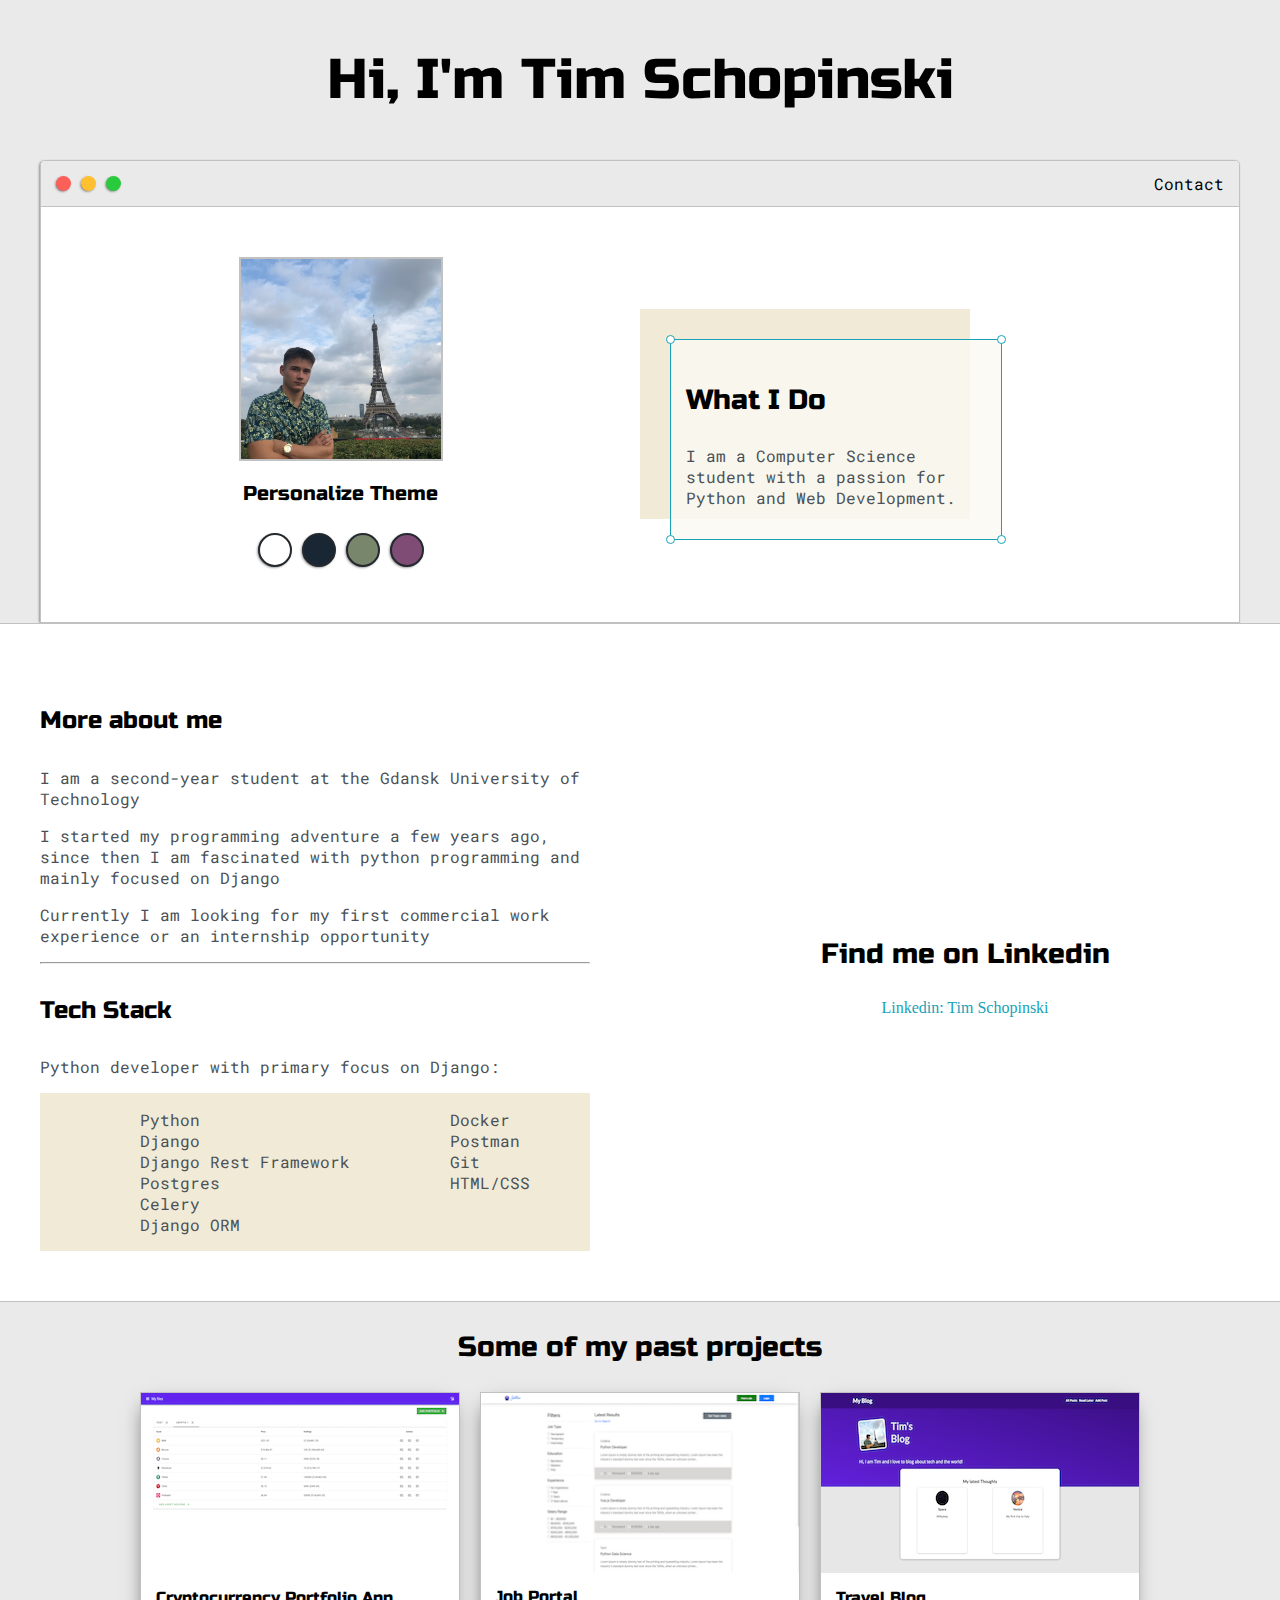
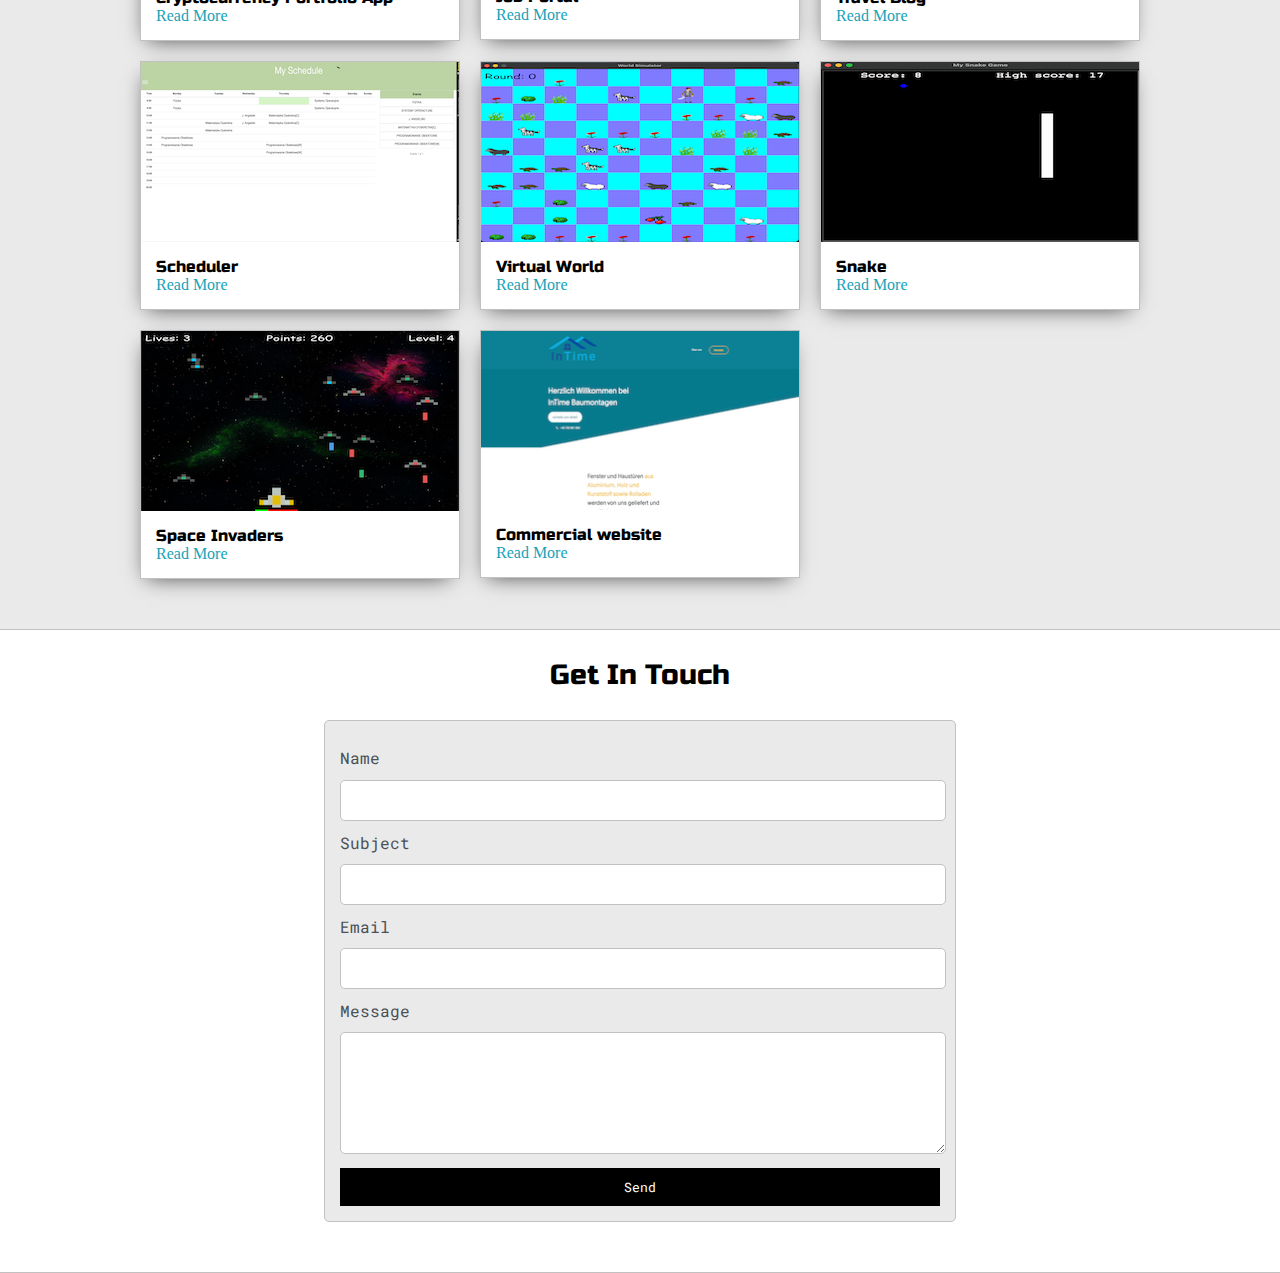
<file: index.html>
<!DOCTYPE html>
<html>
<head>
    <title>Tim Schopinski</title>


    <meta name="viewport" content="width=device-width, initial-scale=1, maximum-scale=1, minimum-scale=1"/>

    <link href="https://fonts.googleapis.com/css2?family=Russo+One&display=swap" rel="stylesheet">

    <link href="https://fonts.googleapis.com/css2?family=Roboto+Mono:wght@500&family=Russo+One&display=swap"
          rel="stylesheet">

    <link rel="stylesheet" type="text/css" href="default.css">
    <link id="theme-style" rel="stylesheet" type="text/css" href="">
</head>
<body>

<section class="s1">
    <div class="main-container">
        <div class="greeting-wrapper">
            <h1>Hi, I'm Tim Schopinski</h1>
        </div>


        <div class="intro-wrapper">
            <div class="nav-wrapper">

                <!--					 Link around dots-wrapper added after tutorial video -->
                <a href="index.html">
                    <div class="dots-wrapper">
                        <div id="dot-1" class="browser-dot"></div>
                        <div id="dot-2" class="browser-dot"></div>
                        <div id="dot-3" class="browser-dot"></div>
                    </div>
                </a>


                <ul id="navigation">
                    <li><a href="index.html#contact">Contact</a></li>

                </ul>
            </div>

            <div class="left-column">
                <img id="profile_pic" src="images/paryz.jpg">
                <h5 style="text-align: center;line-height: 0;">Personalize Theme</h5>

                <div id="theme-options-wrapper">
                    <div data-mode="light" id="light-mode" class="theme-dot"></div>
                    <div data-mode="blue" id="blue-mode" class="theme-dot"></div>
                    <div data-mode="green" id="green-mode" class="theme-dot"></div>
                    <div data-mode="purple" id="purple-mode" class="theme-dot"></div>
                </div>

                <!--					<p id="settings-note">*Theme settings will be saved for<br>your next vist</p>-->
            </div>

            <div class="right-column">

                <div id="preview-shadow">
                    <div id="preview">
                        <div id="corner-tl" class="corner"></div>
                        <div id="corner-tr" class="corner"></div>
                        <h3>What I Do</h3>
                        <p>
                            I am a Computer Science student with a passion for Python and Web Development.
                        </p>
                        <div id="corner-br" class="corner"></div>
                        <div id="corner-bl" class="corner"></div>
                    </div>
                </div>
            </div>
        </div>
    </div>
</section>

<section class="s2">
    <div class="main-container">

        <div class="about-wrapper">
            <div class="about-me">
                <h4>More about me</h4>

                <p>I am a second-year student at the Gdansk University of Technology</p>
                <p>I started my programming adventure a few years ago, since then I am fascinated with python
                    programming and mainly focused on Django </p>
                <p>Currently I am looking for my first commercial work experience or an internship opportunity</p>


                <hr>

                <h4>Tech Stack</h4>

                <p>Python developer with primary focus on Django:
                    <!--						<a target="_blank" href="#">Download Resume</a></p>-->

                <div id="skills">
                    <ul>
                        <li>Python</li>
                        <li>Django</li>
                        <li>Django Rest Framework</li>
                        <li>Postgres</li>
                        <li>Celery</li>
                        <li>Django ORM</li>
                    </ul>

                    <ul>
                        <li>Docker</li>
                        <li>Postman</li>
                        <li>Git</li>
                        <li>HTML/CSS</li>
                    </ul>

                </div>

            </div>


            <div class="social-links">

                <h3>Find me on Linkedin </h3>
                <a target="_blank" href="https://www.linkedin.com/in/tim-schopinski-5b23ba242/">Linkedin: Tim
                    Schopinski</a>
            </div>
        </div>

    </div>
</section>

<section class="s1">
    <div class="main-container">
        <h3 style="text-align: center;">Some of my past projects</h3>

        <div class="post-wrapper">

            <div>
                <div class="post">
                    <img class="thumbnail" src="images/portfolio_app_thumbnail.png">
                    <div class="post-preview">
                        <h6 class="post-title">Cryptocurrency Portfolio App</h6>
                        <a href="portfolio_app.html">Read More</a>
                    </div>
                </div>
            </div>

            <div>
                <div class="post">
                    <img class="thumbnail" src="images/job_portal_thumbnail.png">
                    <div class="post-preview">
                        <h6 class="post-title">Job Portal</h6>
                        <a href="job_portal.html">Read More</a>
                    </div>
                </div>
            </div>


            <div>
                <div class="post">
                    <img class="thumbnail" src="images/blog_thumbnail.png">
                    <div class="post-preview">
                        <h6 class="post-title">Travel Blog</h6>
                        <!--							<p class="post-intro">Modulized guide for online courses with step by  step intructions</p>-->
                        <a href="blog.html">Read More</a>
                    </div>
                </div>
            </div>

            <div>
                <div class="post">
                    <img class="thumbnail" src="images/scheduler_thumbnail.png">
                    <div class="post-preview">
                        <h6 class="post-title">Scheduler</h6>
                        <!--							<p class="post-intro">Modulized guide for online courses with step by  step intructions</p>-->
                        <a href="scheduler.html">Read More</a>
                    </div>
                </div>
            </div>

            <div>
                <div class="post">
                    <img class="thumbnail" src="images/virtual_world_thumbnail.png">
                    <div class="post-preview">
                        <h6 class="post-title">Virtual World</h6>
                        <!--							<p class="post-intro">Designed built & mantained a the lab managment system for FOI Laboratories</p>-->
                        <a href="virtual_world.html">Read More</a>
                    </div>
                </div>
            </div>

            <div>
                <div class="post">
                    <img class="thumbnail" src="images/snake_thumbnail.png">
                    <div class="post-preview">
                        <h6 class="post-title">Snake</h6>
                        <!--							<p class="post-intro">Online store with paypal payments intergration and guest user shopping</p>-->
                        <a href="snake.html">Read More</a>
                    </div>
                </div>
            </div>

            <div>
                <div class="post">
                    <img class="thumbnail" src="images/space_invaders_thumbnail.png">
                    <div class="post-preview">
                        <h6 class="post-title">Space Invaders</h6>
                        <!--							<p class="post-intro">Modulized guide for online courses with step by  step intructions</p>-->
                        <a href="space_invaders.html">Read More</a>
                    </div>
                </div>
            </div>


            <div>
                <div class="post">
                    <img class="thumbnail" src="images/in-time_thumbnail.png">
                    <div class="post-preview">
                        <h6 class="post-title">Commercial website</h6>
                        <!--							<p class="post-intro">Modulized guide for online courses with step by  step intructions</p>-->
                        <a href="in-time.html">Read More</a>
                    </div>
                </div>
            </div>


        </div>
    </div>
</section>

<section class="s2">
    <div class="main-container">
        <a href=""></a>
        <h3 style="text-align: center;">Get In Touch</h3>
		<iframe name="empty" id="empty" style="display: none;"></iframe>
        <form
                class="gform"
                method="POST"
                data-email="timschopinski@gmail.com"
                id="contact-form"
                action="https://script.google.com/macros/s/AKfycbzME7nCyIDKyi4g_3oJIJ2-OVFkIRwfpkcQOGoBJX52Jt1tb_QY9BINiwpjpPEbTNA/exec"
				target="empty"
        >
            <a name="contact"></a>

            <label>Name</label>
            <input class="input-field" type="text" name="name">

            <label>Subject</label>
            <input class="input-field" type="text" name="subject">

            <label>Email</label>
            <input class="input-field" type="text" name="email">

            <label>Message</label>
            <textarea class="input-field" name="message"></textarea>

<!--			<input type="url" name="url" onchange="document.getElementById('form').action = index.html;">-->
			<input id="submit-btn" type="submit" value="Send">
        </form>
    </div>
</section>

<script type="text/javascript" src="script.js"></script>
</body>
</html>
</file>
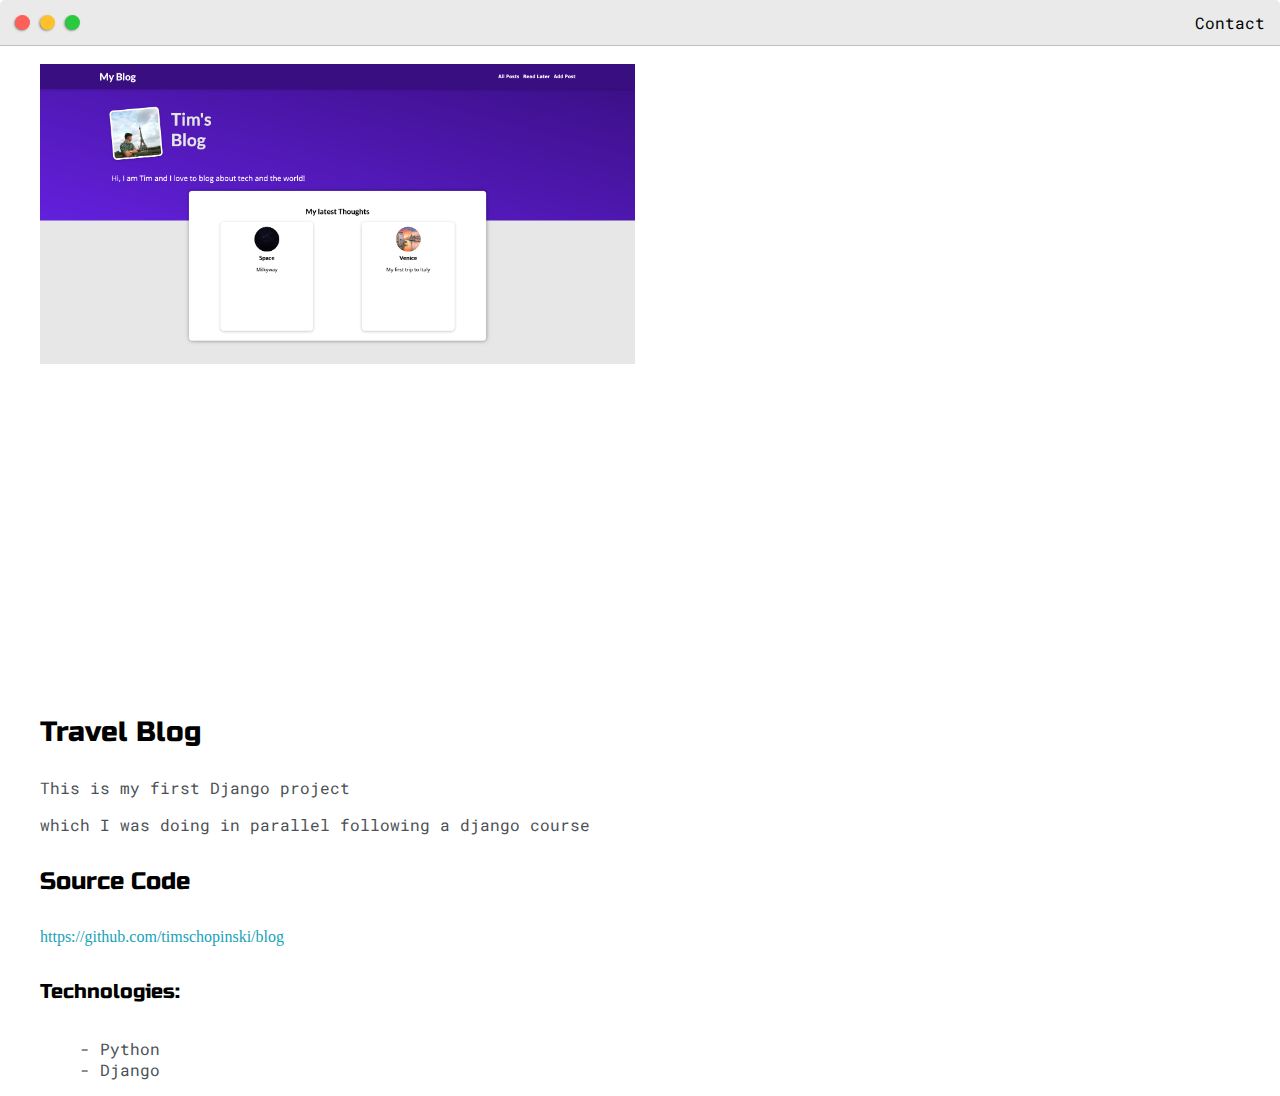
<file: blog.html>
<!DOCTYPE html>
<html>
<head>
  <title>Post Name</title>


  <meta name="viewport" content="width=device-width, initial-scale=1, maximum-scale=1, minimum-scale=1" />

  <link href="https://fonts.googleapis.com/css2?family=Russo+One&display=swap" rel="stylesheet">

  <link href="https://fonts.googleapis.com/css2?family=Roboto+Mono:wght@500&display=swap" rel="stylesheet">

  <link rel="stylesheet" type="text/css" href="default.css">


  <style type="text/css">
    .img-container{
      max-width: 600px;
    }

    img{
      width: 100%
    }

  </style>

</head>
<body>
<div class="nav-wrapper">

  <!-- Link around dots-wrapper added after tutorial video -->
  <a href="index.html">
    <div class="dots-wrapper">
      <div id="dot-1" class="browser-dot"></div>
      <div id="dot-2" class="browser-dot"></div>
      <div id="dot-3" class="browser-dot"></div>
    </div>
  </a>

  <ul id="navigation">
    <li><a href="index.html#contact">Contact</a></li>

  </ul>
</div>


<div class="main-container">
  <br>

  <div class="img-container">
    <img src="images/blog.png">
  </div>

  <h3>Travel Blog</h3>

  <p>This is my first Django project </p>
  <p>which I was doing in parallel following a django course</p>
  <p></p>


  <h4>Source Code</h4>
  <a target="_blank" href="https://github.com/timschopinski/blog">https://github.com/timschopinski/blog</a>


  <h5>Technologies:</h5>
  <ul>
    <li>- Python</li>
    <li>- Django</li>
  </ul>


</div>

</body>
</html>
</file>
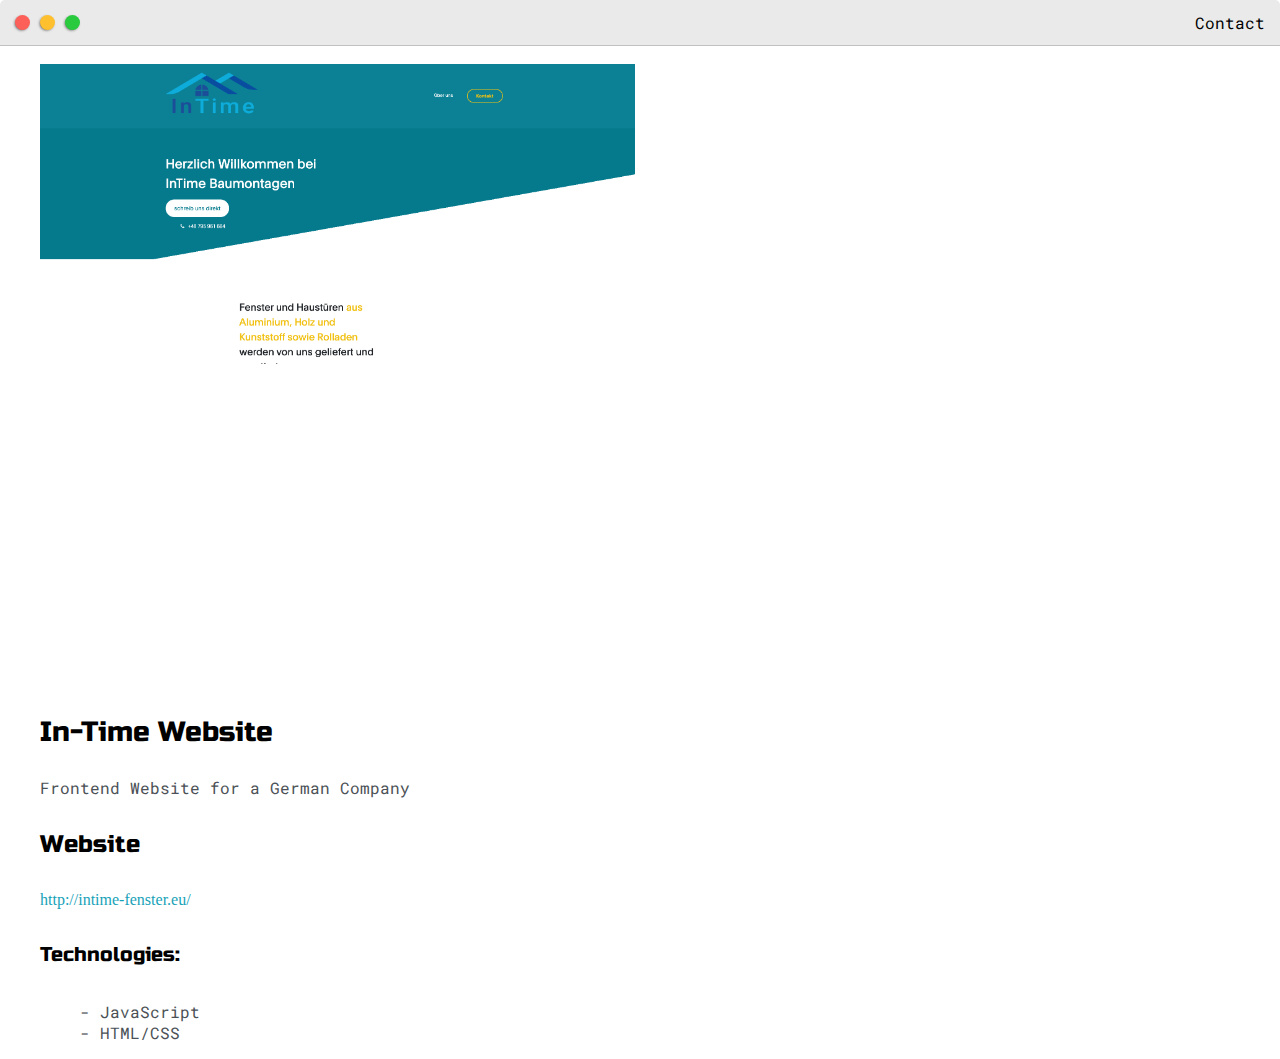
<file: in-time.html>
<!DOCTYPE html>
<html>
<head>
  <title>In-Time</title>


  <meta name="viewport" content="width=device-width, initial-scale=1, maximum-scale=1, minimum-scale=1" />

  <link href="https://fonts.googleapis.com/css2?family=Russo+One&display=swap" rel="stylesheet">

  <link href="https://fonts.googleapis.com/css2?family=Roboto+Mono:wght@500&display=swap" rel="stylesheet">

  <link rel="stylesheet" type="text/css" href="default.css">


  <style type="text/css">
    .img-container{
      max-width: 600px;
    }

    img{
      width: 100%
    }

  </style>

</head>
<body>
<div class="nav-wrapper">

  <!-- Link around dots-wrapper added after tutorial video -->
  <a href="index.html">
    <div class="dots-wrapper">
      <div id="dot-1" class="browser-dot"></div>
      <div id="dot-2" class="browser-dot"></div>
      <div id="dot-3" class="browser-dot"></div>
    </div>
  </a>

  <ul id="navigation">
    <li><a href="index.html#contact">Contact</a></li>

  </ul>
</div>


<div class="main-container">
  <br>

  <div class="img-container">
    <img src="images/in-time.png">
  </div>

  <h3>In-Time Website</h3>

  <p>Frontend Website for a German Company </p>
  <p></p>


  <h4>Website</h4>
  <a target="_blank" href="http://intime-fenster.eu/">http://intime-fenster.eu/</a>


  <h5>Technologies:</h5>
  <ul>
    <li>- JavaScript</li>
    <li>- HTML/CSS</li>
  </ul>


</div>

</body>
</html>
</file>
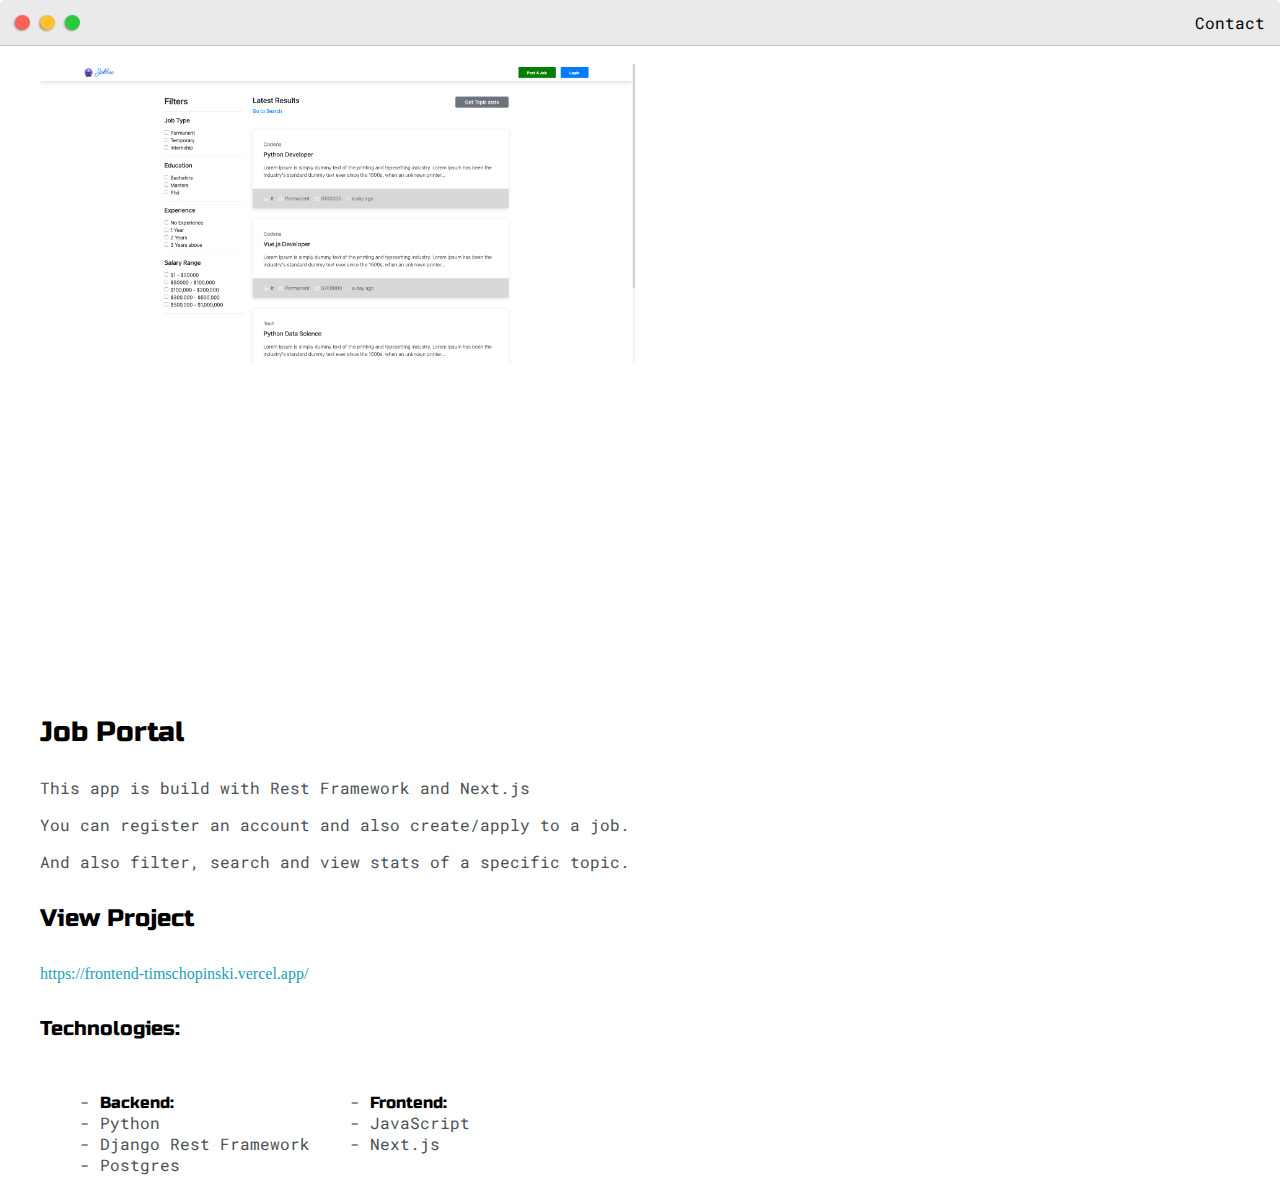
<file: job_portal.html>
<!DOCTYPE html>
<html>
<head>
    <title>Portfolio App</title>


    <meta name="viewport" content="width=device-width, initial-scale=1, maximum-scale=1, minimum-scale=1" />

    <link href="https://fonts.googleapis.com/css2?family=Russo+One&display=swap" rel="stylesheet">

    <link href="https://fonts.googleapis.com/css2?family=Roboto+Mono:wght@500&display=swap" rel="stylesheet">

    <link rel="stylesheet" type="text/css" href="default.css">


    <style type="text/css">
        .img-container{
            max-width: 600px;
        }

        img{
            width: 100%
        }

    </style>

</head>
<body>
<div class="nav-wrapper">

    <!-- Link around dots-wrapper added after tutorial video -->
    <a href="index.html">
        <div class="dots-wrapper">
            <div id="dot-1" class="browser-dot"></div>
            <div id="dot-2" class="browser-dot"></div>
            <div id="dot-3" class="browser-dot"></div>
        </div>
    </a>

    <ul id="navigation">
        <li><a href="index.html#contact">Contact</a></li>

    </ul>
</div>


<div class="main-container">
    <br>

    <div class="img-container">
        <img src="images/job_portal.png">
    </div>

    <h3>Job Portal</h3>

    <p>This app is build with Rest Framework and Next.js</p>
    <p>You can register an account and also create/apply to a job.</p>
    <p>And also filter, search and view stats of a specific topic.</p>

    <h4>View Project</h4>
    <a target="_blank" href="https://frontend-timschopinski.vercel.app/">https://frontend-timschopinski.vercel.app/</a>


    <h5>Technologies:</h5>
    <div class="technologies-portfolio-app">
        <div class="technologies">
            <ul>
                <li>- <strong> Backend: </strong></li>
                <li>- Python</li>
                <li>- Django Rest Framework</li>
                <li>- Postgres</li>
            </ul>
        </div>

        <div class="technologies">
            <ul>
                <li>- <strong> Frontend: </strong></li>
                <li>- JavaScript</li>
                <li>- Next.js</li>
            </ul>
        </div>
    </div>

</div>

</body>
</html>
</file>
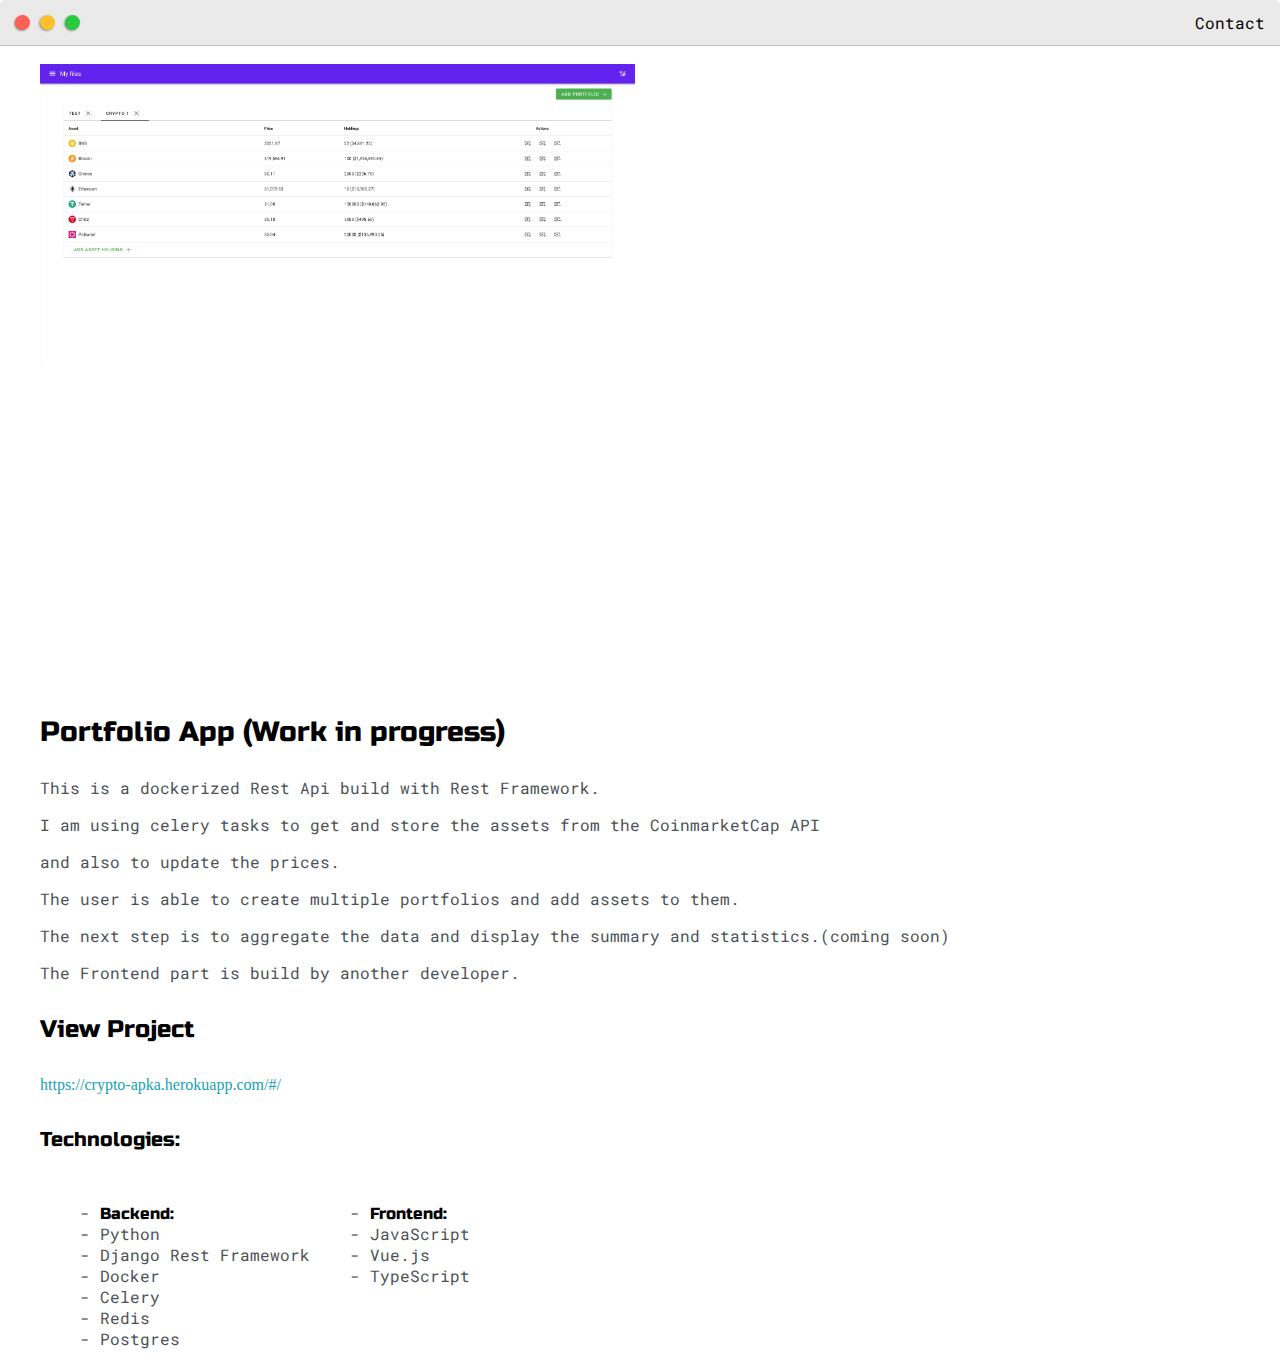
<file: portfolio_app.html>
<!DOCTYPE html>
<html>
<head>
    <title>Portfolio App</title>


    <meta name="viewport" content="width=device-width, initial-scale=1, maximum-scale=1, minimum-scale=1" />

    <link href="https://fonts.googleapis.com/css2?family=Russo+One&display=swap" rel="stylesheet">

    <link href="https://fonts.googleapis.com/css2?family=Roboto+Mono:wght@500&display=swap" rel="stylesheet">

    <link rel="stylesheet" type="text/css" href="default.css">


    <style type="text/css">
        .img-container{
            max-width: 600px;
        }

        img{
            width: 100%
        }

    </style>

</head>
<body>
<div class="nav-wrapper">

    <!-- Link around dots-wrapper added after tutorial video -->
    <a href="index.html">
        <div class="dots-wrapper">
            <div id="dot-1" class="browser-dot"></div>
            <div id="dot-2" class="browser-dot"></div>
            <div id="dot-3" class="browser-dot"></div>
        </div>
    </a>

    <ul id="navigation">
        <li><a href="index.html#contact">Contact</a></li>

    </ul>
</div>


<div class="main-container">
    <br>

    <div class="img-container">
        <img src="images/portfolio_app.png">
    </div>

    <h3>Portfolio App (Work in progress)</h3>

    <p>This is a dockerized Rest Api build with Rest Framework.</p>
    <p>I am using celery tasks to get and store the assets from the CoinmarketCap API</p>
    <p>and also to update the prices.</p>
    <p>The user is able to create multiple portfolios and add assets to them.</p>
    <p>The next step is to aggregate the data and display the summary and statistics.(coming soon)</p>
    <p>The Frontend part is build by another developer.</p>

    <h4>View Project</h4>
    <a target="_blank" href="https://crypto-apka.herokuapp.com/#/">https://crypto-apka.herokuapp.com/#/</a>


    <h5>Technologies:</h5>
    <div class="technologies-portfolio-app">
        <div class="technologies">
            <ul>
                <li>- <strong> Backend: </strong></li>
                <li>- Python</li>
                <li>- Django Rest Framework</li>
                <li>- Docker</li>
                <li>- Celery</li>
                <li>- Redis</li>
                <li>- Postgres</li>
            </ul>
        </div>

        <div class="technologies">
                <ul>
                <li>- <strong> Frontend: </strong></li>
                <li>- JavaScript</li>
                <li>- Vue.js</li>
                <li>- TypeScript</li>
            </ul>
        </div>
    </div>

</div>

</body>
</html>
</file>
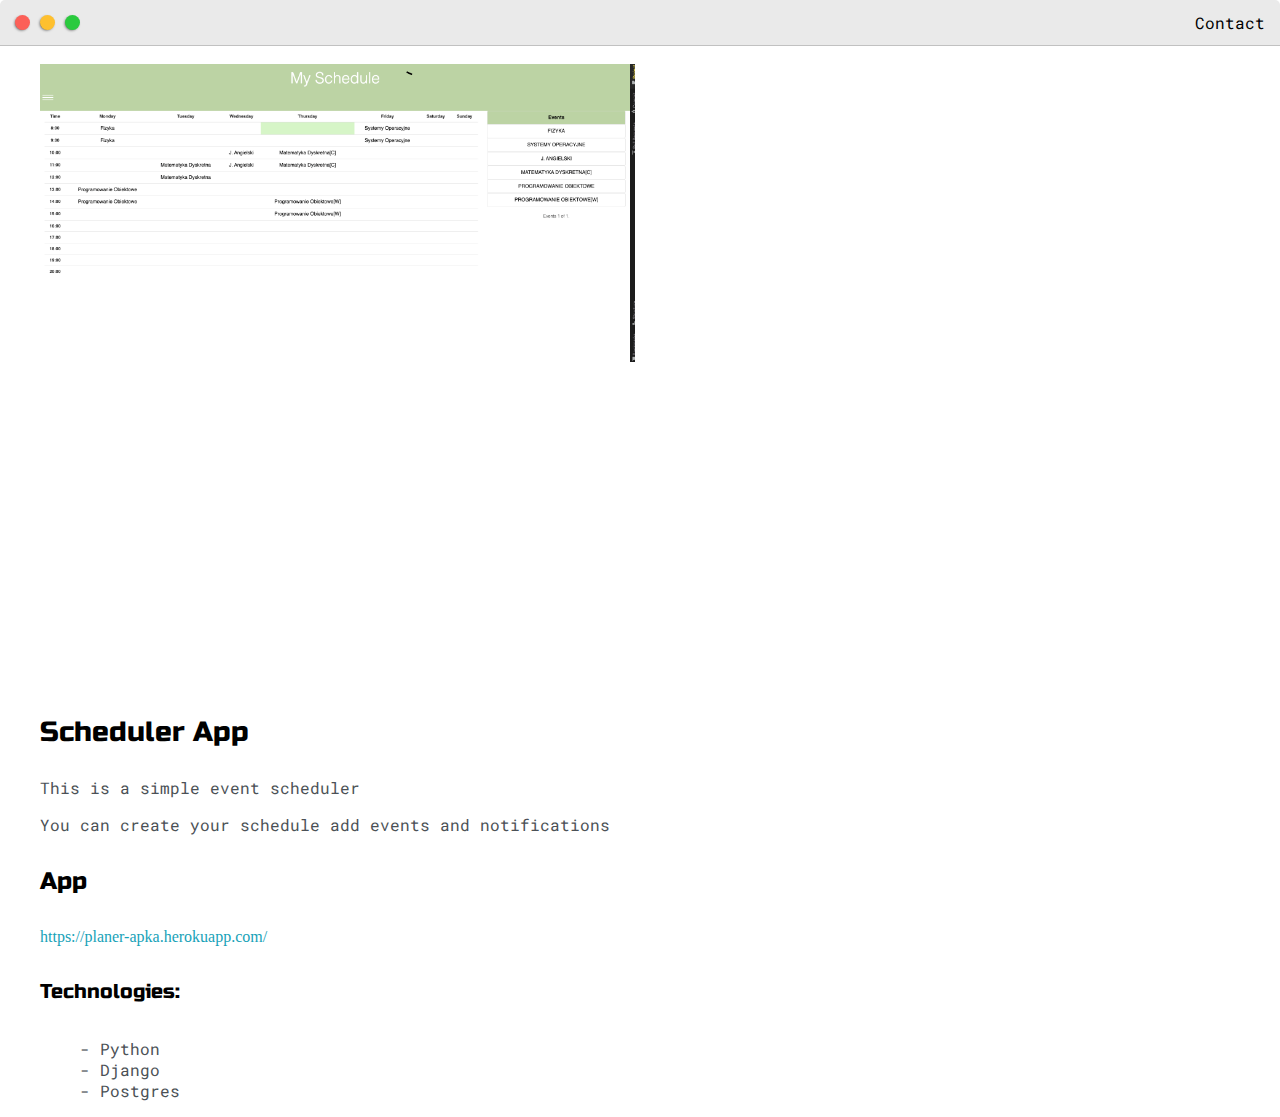
<file: scheduler.html>
<!DOCTYPE html>
<html>
<head>
    <title>Scheduler</title>


    <meta name="viewport" content="width=device-width, initial-scale=1, maximum-scale=1, minimum-scale=1" />

    <link href="https://fonts.googleapis.com/css2?family=Russo+One&display=swap" rel="stylesheet">

    <link href="https://fonts.googleapis.com/css2?family=Roboto+Mono:wght@500&display=swap" rel="stylesheet">

    <link rel="stylesheet" type="text/css" href="default.css">


    <style type="text/css">
        .img-container{
            max-width: 600px;
        }

        img{
            width: 100%
        }

    </style>

</head>
<body>
<div class="nav-wrapper">

    <!-- Link around dots-wrapper added after tutorial video -->
    <a href="index.html">
        <div class="dots-wrapper">
            <div id="dot-1" class="browser-dot"></div>
            <div id="dot-2" class="browser-dot"></div>
            <div id="dot-3" class="browser-dot"></div>
        </div>
    </a>

    <ul id="navigation">
        <li><a href="index.html#contact">Contact</a></li>

    </ul>
</div>


<div class="main-container">
    <br>
    <div class="img-container">
        <img src="images/scheduler.png">
    </div>



    <h3>Scheduler App</h3>
    <p>This is a simple event scheduler</p>
    <p>You can create your schedule add events and notifications</p>


    <h4>App</h4>
    <a target="_blank" href="https://planer-apka.herokuapp.com/">https://planer-apka.herokuapp.com/ </a>


    <h5>Technologies:</h5>
    <ul>
        <li>- Python</li>
        <li>- Django</li>
        <li>- Postgres</li>
    </ul>


</div>

</body>
</html>
</file>
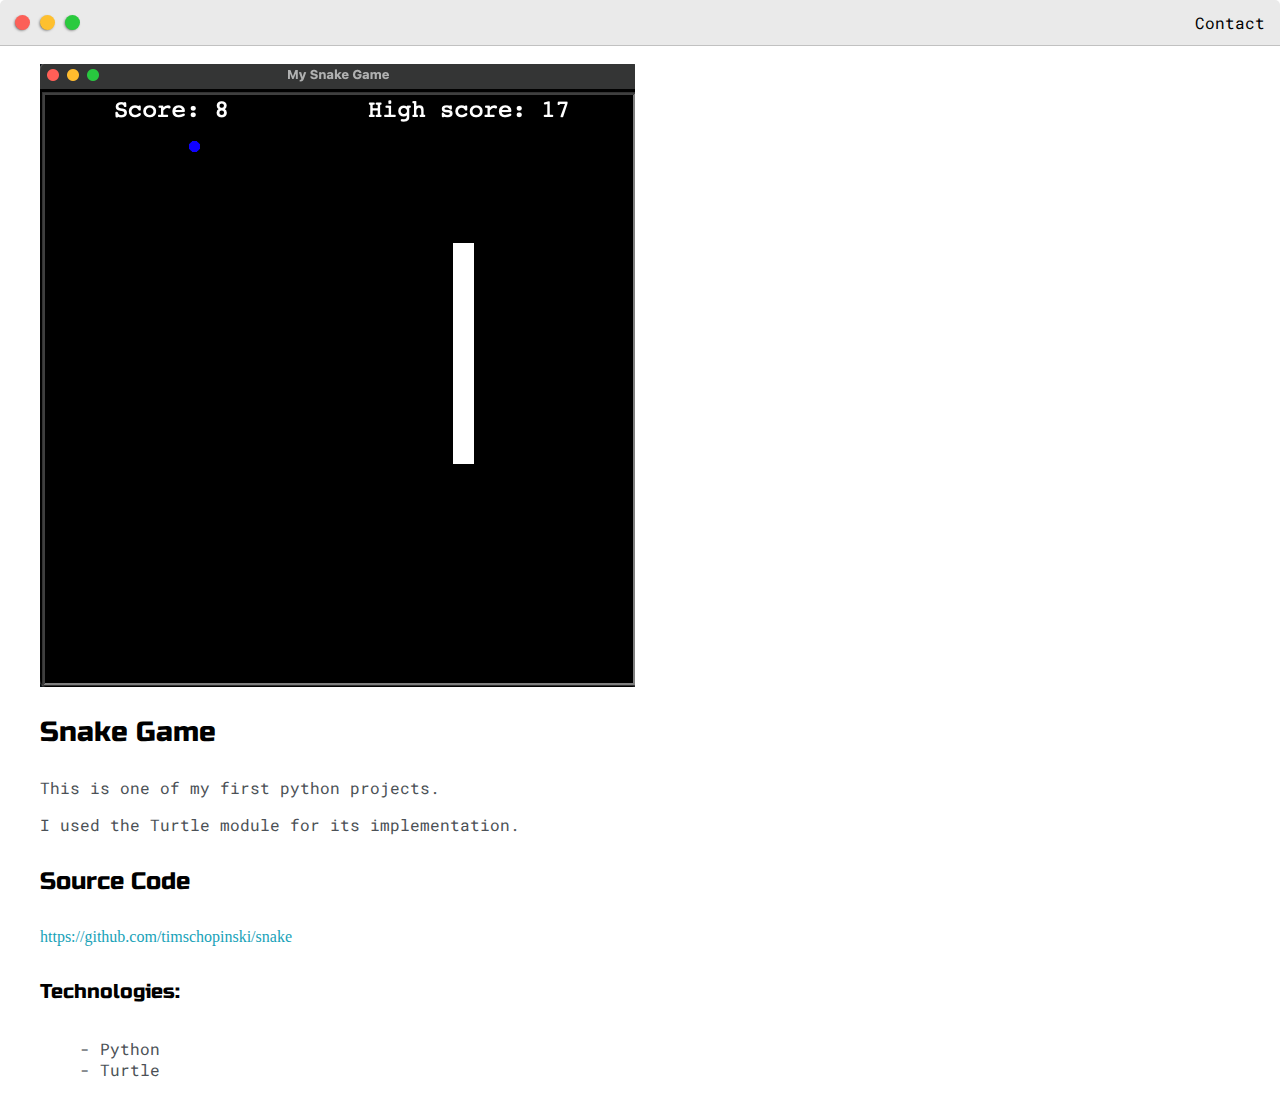
<file: snake.html>
<!DOCTYPE html>
<html>
<head>
	<title>Snake</title>


	<meta name="viewport" content="width=device-width, initial-scale=1, maximum-scale=1, minimum-scale=1" />

	<link href="https://fonts.googleapis.com/css2?family=Russo+One&display=swap" rel="stylesheet">

	<link href="https://fonts.googleapis.com/css2?family=Roboto+Mono:wght@500&display=swap" rel="stylesheet">

	<link rel="stylesheet" type="text/css" href="default.css">


	<style type="text/css">
		.img-container{
			max-width: 600px;
		}

		img{
			width: 100%
		}

	</style>

</head>
<body>
	<div class="nav-wrapper">

		<!-- Link around dots-wrapper added after tutorial video -->
		<a href="index.html">
			<div class="dots-wrapper">
				<div id="dot-1" class="browser-dot"></div>
				<div id="dot-2" class="browser-dot"></div>
				<div id="dot-3" class="browser-dot"></div>
			</div>
		</a>

		<ul id="navigation">
			<li><a href="index.html#contact">Contact</a></li>

		</ul>
	</div>


	<div class="main-container">
		<br>

		<div class="img-container">
			<img src="images/snake.png">
		</div>

		<h3>Snake Game</h3>

		<p>This is one of my first python projects.</p>
		<p>I used the Turtle module for its implementation.</p>


		<h4>Source Code</h4>
		<a target="_blank" href="https://github.com/timschopinski/snake">https://github.com/timschopinski/snake </a>


		<h5>Technologies:</h5>
		<ul>
			<li>- Python</li>
			<li>- Turtle</li>
		</ul>


	</div>

</body>
</html>
</file>
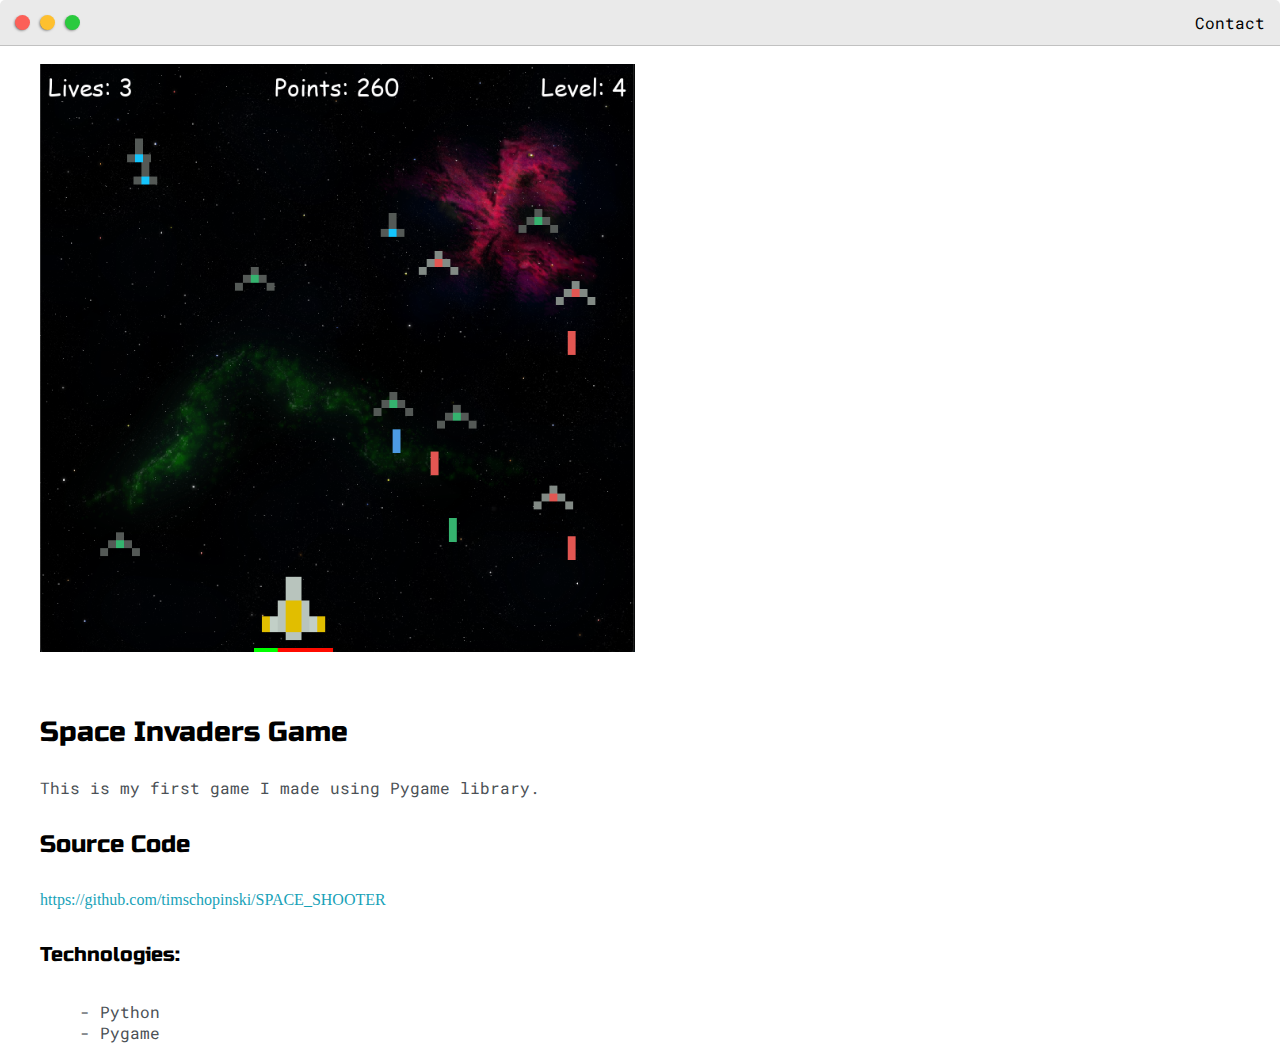
<file: space_invaders.html>
<!DOCTYPE html>
<html>
<head>
  <title>Space Invaders</title>


  <meta name="viewport" content="width=device-width, initial-scale=1, maximum-scale=1, minimum-scale=1" />

  <link href="https://fonts.googleapis.com/css2?family=Russo+One&display=swap" rel="stylesheet">

  <link href="https://fonts.googleapis.com/css2?family=Roboto+Mono:wght@500&display=swap" rel="stylesheet">

  <link rel="stylesheet" type="text/css" href="default.css">


  <style type="text/css">
    .img-container{
      max-width: 600px;
    }

    img{
      width: 100%
    }

  </style>

</head>
<body>
<div class="nav-wrapper">

  <!-- Link around dots-wrapper added after tutorial video -->
  <a href="index.html">
    <div class="dots-wrapper">
      <div id="dot-1" class="browser-dot"></div>
      <div id="dot-2" class="browser-dot"></div>
      <div id="dot-3" class="browser-dot"></div>
    </div>
  </a>

  <ul id="navigation">
    <li><a href="index.html#contact">Contact</a></li>

  </ul>
</div>


<div class="main-container">
  <br>

  <div class="img-container">
    <img src="images/space_invaders.png">
  </div>

  <h3>Space Invaders Game</h3>

  <p>This is my first game I made using Pygame library.</p>
  <p></p>


  <h4>Source Code</h4>
  <a target="_blank" href="https://github.com/timschopinski/SPACE_SHOOTER">https://github.com/timschopinski/SPACE_SHOOTER</a>


  <h5>Technologies:</h5>
  <ul>
    <li>- Python</li>
    <li>- Pygame</li>
  </ul>


</div>

</body>
</html>
</file>
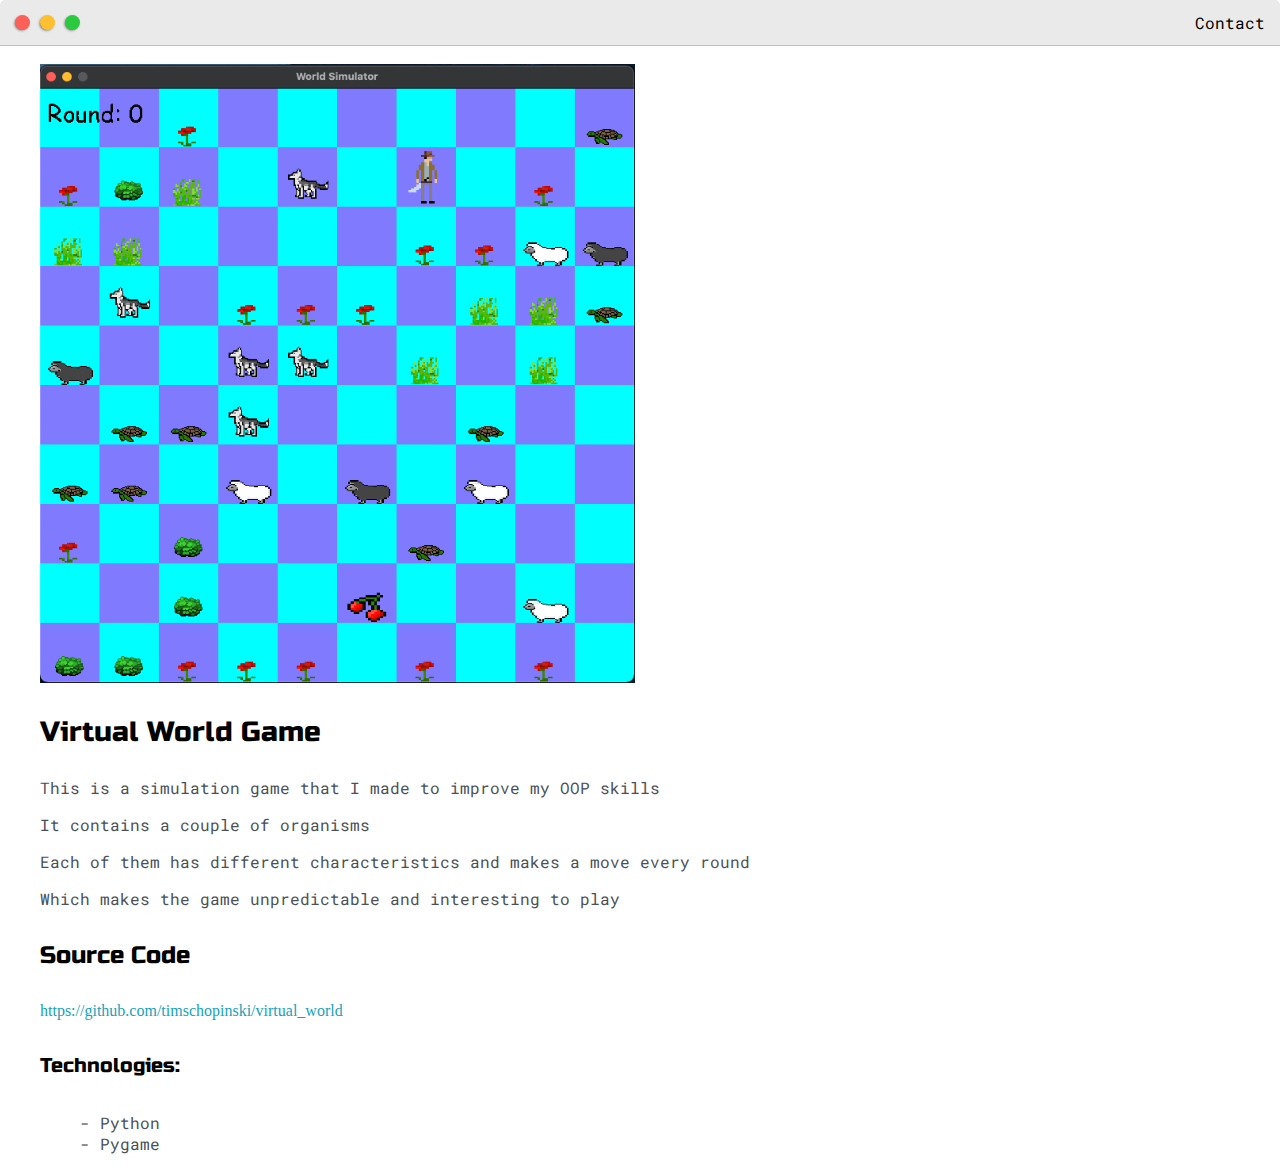
<file: virtual_world.html>
<!DOCTYPE html>
<html>
<head>
    <title>Post Name</title>


    <meta name="viewport" content="width=device-width, initial-scale=1, maximum-scale=1, minimum-scale=1" />

    <link href="https://fonts.googleapis.com/css2?family=Russo+One&display=swap" rel="stylesheet">

    <link href="https://fonts.googleapis.com/css2?family=Roboto+Mono:wght@500&display=swap" rel="stylesheet">

    <link rel="stylesheet" type="text/css" href="default.css">


    <style type="text/css">
        .img-container{
            max-width: 600px;
        }

        img{
            width: 100%
        }

    </style>

</head>
<body>
<div class="nav-wrapper">

    <!-- Link around dots-wrapper added after tutorial video -->
    <a href="index.html">
        <div class="dots-wrapper">
            <div id="dot-1" class="browser-dot"></div>
            <div id="dot-2" class="browser-dot"></div>
            <div id="dot-3" class="browser-dot"></div>
        </div>
    </a>

    <ul id="navigation">
        <li><a href="index.html#contact">Contact</a></li>

    </ul>
</div>


<div class="main-container">
    <br>

    <div class="img-container">
        <img src="images/virtual_world.png">
    </div>

    <h3>Virtual World Game</h3>

    <p>This is a simulation game that I made to improve my OOP skills</p>
    <p>It contains a couple of organisms</p>
    <p>Each of them has different characteristics and makes a move every round</p>
    <p>Which makes the game unpredictable and interesting to play</p>


    <h4>Source Code</h4>
    <a target="_blank" href="https://github.com/timschopinski/virtual_world">https://github.com/timschopinski/virtual_world</a>


    <h5>Technologies:</h5>
    <ul>
        <li>- Python</li>
        <li>- Pygame</li>
    </ul>


</div>

</body>
</html>
</file>
<file: default.css>
:root{
	--mainColor:#eaeaea;
	--secondaryColor:#fff;

	--borderColor:#c1c1c1;

	--mainText:black;
	--secondaryText:#4b5156;

	--themeDotBorder:#24292e;

	--previewBg:rgb(251, 249, 243, 0.8);
	--previewShadow:#f0ead6;


	--buttonColor:black;
	--buttonColorHover:#4b5156;
	--buttonColorActive:black;


}


html, body{
	padding: 0;
	margin: 0;
	scroll-behavior: smooth;
}

body *{
	transition: 0.3s;
}


h1, h2, h3, h4, h5, h6, strong{
	color: var(--mainText);
	font-family: 'Russo One', sans-serif;
	font-weight: 500;
}

p, li, span, label, input, textarea{
	color: var(--secondaryText);
	font-family: 'Roboto Mono', monospace;
}

a{
	text-decoration: none;
	color:#17a2b8;
}

ul{
	list-style: none;
}

h1 { font-size: 56px;}
h2 { font-size: 36px;}
h3 { font-size: 28px;}
h4 { font-size: 24px;}
h5 { font-size: 20px;}
h6 { font-size: 16px;}


.s1{
	background-color: var(--mainColor);
	border-bottom:1px solid var(--borderColor);
	overflow:auto;
}

.s2{
	background-color: var(--secondaryColor);
	border-bottom:1px solid var(--borderColor);
	overflow:auto;
}

.img-container {
	width: 595px;
	height: 623px;
}


.main-container{
	width: 1200px;
	margin: 0 auto;
}


.greeting-wrapper{
	display: grid;
	text-align: center;
	align-content: center;
	min-height: 10em;

}

.intro-wrapper{
	background-color: var(--secondaryColor);
	border:1px solid var(--borderColor);
	border-radius:5px 5px 0 0;


	-webkit-box-shadow: -1px 1px 3px -1px rgba(0,0,0,0.75);
	-moz-box-shadow: -1px 1px 3px -1px rgba(0,0,0,0.75);
	box-shadow: -1px 1px 3px -1px rgba(0,0,0,0.75);

	display: grid;
	grid-template-columns: 1fr 1fr;
	grid-template-areas: 
		'nav-wrapper nav-wrapper'
		'left-column right-column'
	;
}


.nav-wrapper{
	border-radius:5px 5px 0 0;
	grid-area:nav-wrapper;
	border-bottom: 1px solid var(--borderColor);
	display: flex;
	justify-content: space-between;
	align-items: center;
	background-color: var(--mainColor);
}

#navigation a{
	color:var(--mainText);
}


#navigation{
	margin:0;
	padding: 10px;
}

#navigation li{
	display: inline-block;
	margin-right: 5px;
	margin-left:5px;
}

.dots-wrapper{
	display: flex;
	padding: 10px;
}

#dot-1{
	background-color:  #FC6058;
}

#dot-2{
	background-color:  #FEC02F;
}

#dot-3{
	background-color:  #2ACA3E;
}

.browser-dot{
	background-color: black;
	height: 15px;
	width: 15px;
	border-radius: 50%;
	margin: 5px;

	-webkit-box-shadow: -1px 1px 3px -1px rgba(0,0,0,0.75);
	-moz-box-shadow: -1px 1px 3px -1px rgba(0,0,0,0.75);
	box-shadow: -1px 1px 3px -1px rgba(0,0,0,0.75);

}


.left-column{
	grid-area: left-column;
	padding-top:50px;
	padding-bottom: 50px;
}

#profile_pic{
	display: block;
	margin:0 auto;

	height: 200px;
	width: 200px;
	object-fit: cover;
	border:2px solid var(--borderColor);
}


#theme-options-wrapper{
	display: flex;
	justify-content: center;
}

.theme-dot{
	height: 30px;
	width: 30px;
	background-color: black;
	border-radius: 50%;

	margin: 5px;
	border:2px solid var(--themeDotBorder);

	-webkit-box-shadow: -1px 1px 3px -1px rgba(0,0,0,0.75);
	-moz-box-shadow: -1px 1px 3px -1px rgba(0,0,0,0.75);
	box-shadow: -1px 1px 3px -1px rgba(0,0,0,0.75);

	cursor: pointer;
}


.theme-dot:hover{
	border-width: 5px;
}


#light-mode{
	background-color: #fff;
}

#blue-mode{
	background-color: #192734;
}

#green-mode{
	background-color: #78866b;
}

#purple-mode{
	background-color: #7E4C74;
}

#settings-note{
	font-size: 12px;
	font-style: italic;
	text-align: center;
}

.right-column{
	grid-area: right-column;
	display: grid;
	align-content: center;

	padding-top: 50px;
	padding-bottom: 50px;
}


#preview-shadow{
	background-color: var(--previewShadow);
	max-width: 300px;
	height: 180px;
	padding-left: 30px;
	padding-top: 30px;
}

#preview{
	width: 300px;
	border:1.5px solid #17a2b8;
	background-color: var(--previewBg);
	padding:15px;
	position: relative;
}

.corner{
	width:7px;
	height: 7px;
	border-radius: 50%;
	border:1.5px solid #17a2b8;
	background-color: #fff;
	position: absolute;
}

#corner-tl{
	top:-5px;
	left: -5px
}

#corner-tr{
	top:-5px;
	right: -5px
}


#corner-br{
	bottom:-5px;
	right: -5px
}


#corner-bl{
	bottom:-5px;
	left: -5px
}

.about-wrapper{
	display: grid;
	grid-template-columns: repeat(auto-fit, minmax(320px, 1fr));
	padding-bottom: 50px;
	padding-top: 50px;
	gap:100px;
}


#skills{
	display: flex;
	justify-content: space-evenly;
	background-color: var(--previewShadow);
}

.social-links{
	display: grid;
	align-content: center;
	text-align: center;
}

#social_img{
	width: 100%;
}


.post-wrapper{
	display: grid;
	grid-template-columns: repeat(auto-fit, 320px);
	gap:20px;
	justify-content: center;
	padding-bottom: 50px;
}

.post{
	border:1px solid var(--borderColor);
	-webkit-box-shadow: -2px 7px 21px -9px rgba(0,0,0,0.75);
	-moz-box-shadow: -2px 7px 21px -9px rgba(0,0,0,0.75);
	box-shadow: -2px 7px 21px -9px rgba(0,0,0,0.75);
}
.post:hover {
	border:5px solid var(--borderColor);
}

.thumbnail{
	display: block;
	width: 100%;
	height:100%;
	object-fit: cover;
}

.post-preview{
	background-color: #fff;
	padding:15px;
}

.post-title{
	color:black;
	margin: 0;
}

.post-intro{
	color:#4b5156;
	font-size: 14px;
}


#contact-form{
	display: block;
	max-width: 600px;
	margin: 0 auto;
	border: 1px solid var(--borderColor);
	padding: 15px;
	border-radius: 5px;
	background-color: var(--mainColor);
	margin-bottom: 50px;

}

#contact-form label{
	line-height: 2.7em;
}

#contact-form textarea{
	min-height: 100px;
	font-size: 14px;
}


.input-field{
	width: 100%;
	padding-top: 10px;
	padding-bottom:10px; 
	background-color: var(--secondaryColor);
	border-radius: 5px;
	border:1px solid var(--borderColor);
	font-size: 14px;
}


#submit-btn{
	margin-top: 10px;
	width: 100%;
	padding-top: 10px;
	padding-bottom:10px; 
	color: #fff;
	background-color: var(--buttonColor);
	border:none;
	transition-duration: 0.4s;
	cursor: pointer;
}

#submit-btn:hover {
	background-color: var(--buttonColorHover);
	color: white;
}

#submit-btn:active {
	background-color: var(--buttonColorActive);
}

.technologies-portfolio-app {
	display: flex;
}

.technologies {
	display: flex;
	font-size: initial;
}


@media screen and (max-width: 1200px){
	.main-container{
		width: 95%;
	}
}

@media screen and (max-width: 800px){
	.intro-wrapper{
		grid-template-columns: 1fr;
		grid-template-areas: 
			'nav-wrapper'
			'left-column'
			'right-column'
		;
	}

	.right-column{
		justify-content: center;
	}

}

@media screen and (max-width: 400px){
	#preview-shadow{
		max-width: 280px;
		height: 180px;
		padding-left: 10px;
		padding-top: 10px;
	}

	#preview{
		width: 280px;

	}
	.img-container {
		width: 300px;
		height: 300px;
	}



}
</file>
